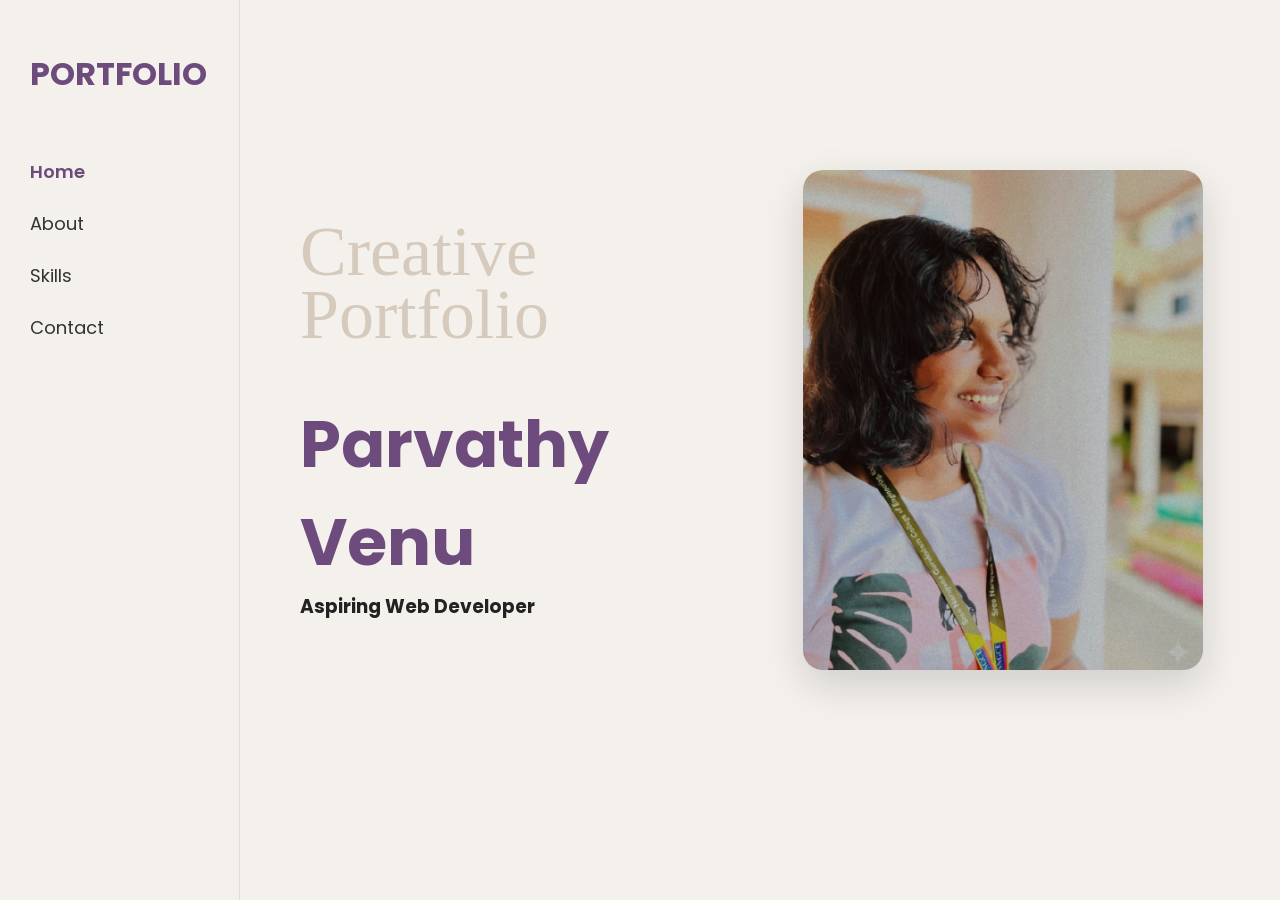
<file: index.html>
<!DOCTYPE html>
<html>
<head>
<link rel="stylesheet" href="STYLE.CSS">
<title>Home</title>
    <meta name="viewport" content="width=device-width, initial-scale=1.0">
</head>
<body>

<div class="sidebar">
    <div class="logo">PORTFOLIO</div>

    <ul>
        <li><a class="active" href="INDEX.HTML">Home</a></li>
        <li><a href="ABOUT.HTML">About</a></li>
        <li><a href="SKILLS.HTML">Skills</a></li>
        <li><a href="CONT.HTML">Contact</a></li>
    </ul>
</div>

<div class="main">

    <div class="hero-section">

        <div class="hero-text">
            <div class="page-title">
                Creative<br>
                Portfolio
            </div>

            <br><br>

            <h1 class="name">
                Parvathy Venu
            </h1>

            <h3>Aspiring Web Developer</h3>
        </div>

        <div class="hero-image">
            <img src="profile.jpeg" alt="Parvathy Venu">
        </div>

    </div>

</div>

</body>
</html>
</file>
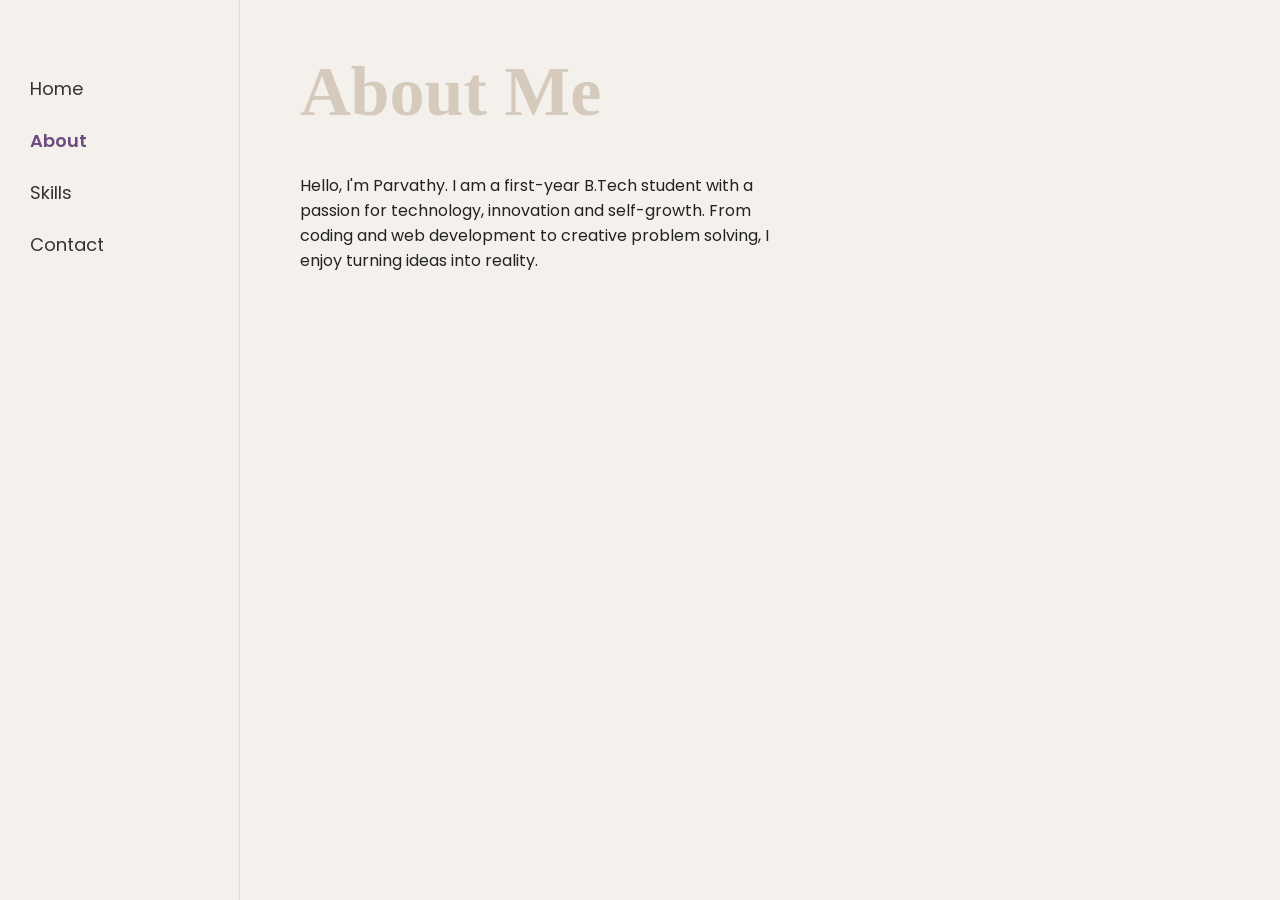
<file: ABOUT.HTML>
<!DOCTYPE html>
<html>
<head>
<link rel="stylesheet" href="STYLE.CSS">
<title>About</title>
<meta name="viewport" content="width=device-width, initial-scale=1.0">
</head>
<body>

<div class="sidebar">
<ul>
<li><a href="index.html">Home</a></li>
<li><a class="active" href="ABOUT.HTML">About</a></li>
<li><a href="SKILLS.HTML">Skills</a></li>
<li><a href="CONT.HTML">Contact</a></li>
</ul>
</div>

<div class="main">

<h1 class="page-title">
About Me
</h1>

<br><br>


    <div class="about">

        <p>
        Hello, I'm Parvathy.

        I am a first-year B.Tech student with a passion
        for technology, innovation and self-growth.

        From coding and web development to creative
        problem solving, I enjoy turning ideas into reality.
        </p>
    </div>


</div>

</body>
</html>
</file>
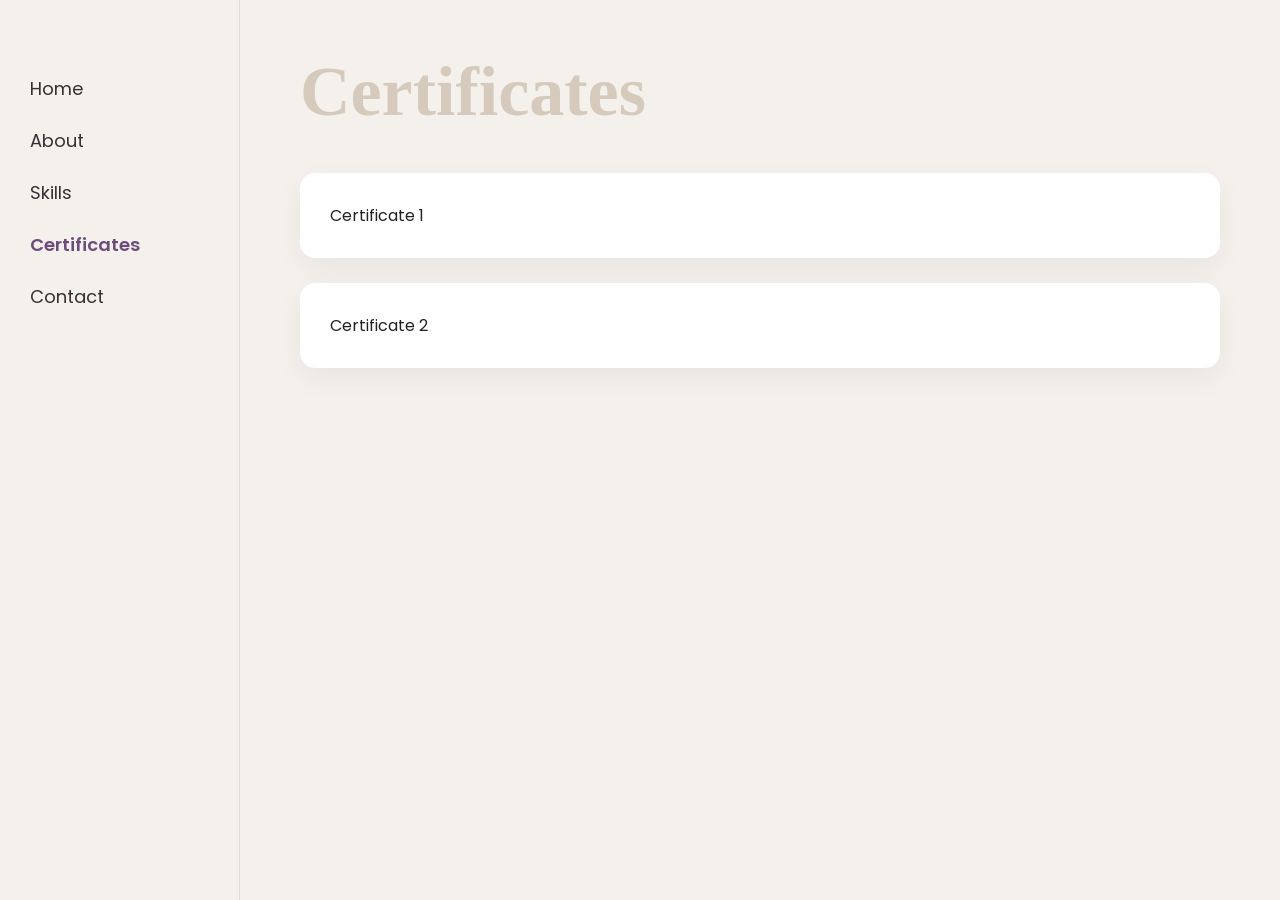
<file: CERTI.HTML>
<!DOCTYPE html>
<html>
<head>
<link rel="stylesheet" href="STYLE.CSS">
<title>Certificates</title>
</head>
<body>

<div class="sidebar">
<ul>
<li><a href="INDEX.HTML">Home</a></li>
<li><a href="ABOUT.HTML">About</a></li>
<li><a href="SKILLS.HTML">Skills</a></li>
<li><a class="active" href="CERTI.HTML">Certificates</a></li>
<li><a href="CONT.HTML">Contact</a></li>
</ul>
</div>

<div class="main">

<h1 class="page-title">
Certificates
</h1>

<br><br>

<div class="card">
Certificate 1
</div>

<br>

<div class="card">
Certificate 2
</div>

</div>

</body>
</html>
</file>
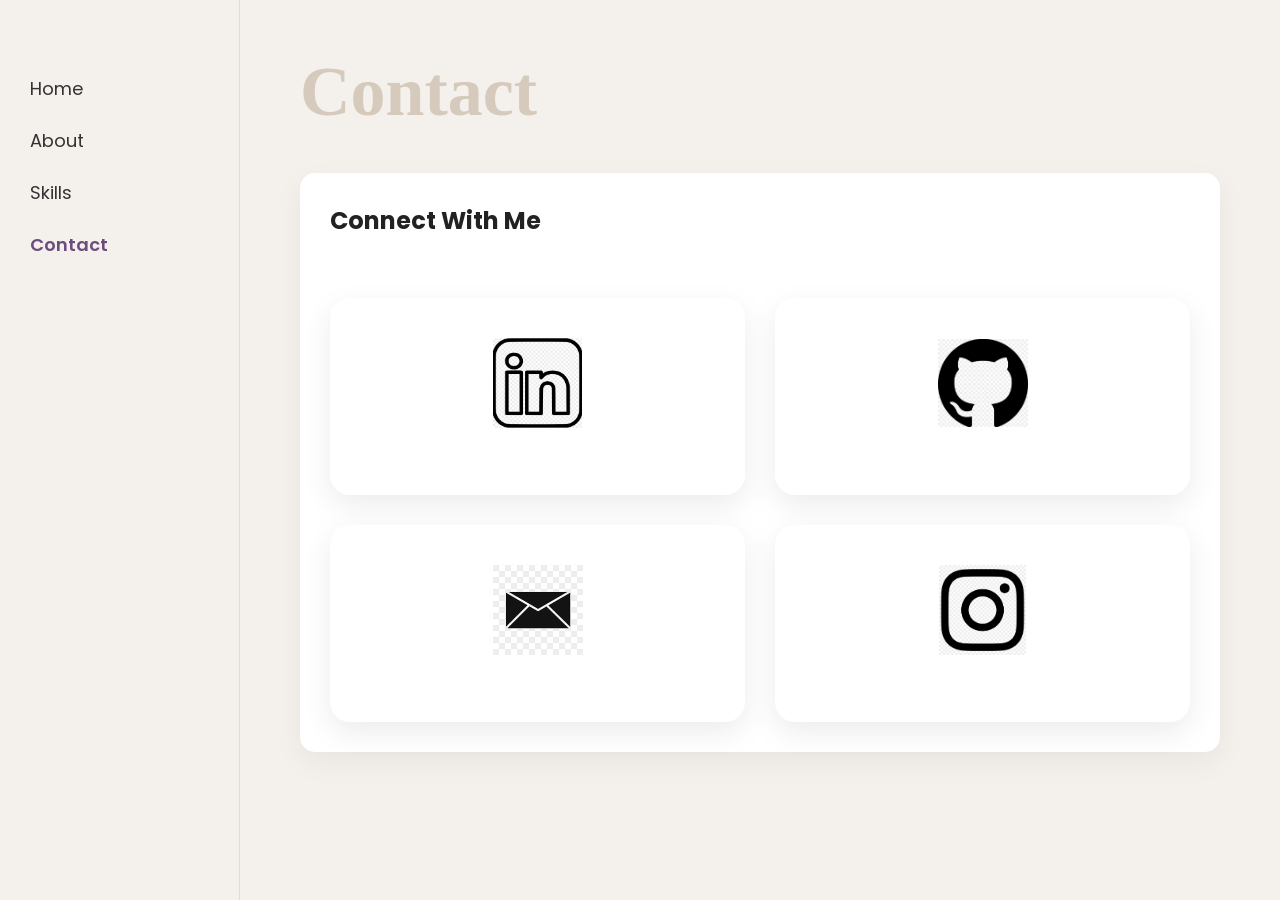
<file: CONT.HTML>
<!DOCTYPE html>
<html>
<head>
<link rel="stylesheet" href="STYLE.CSS">
<title>Contact</title>
<meta name="viewport" content="width=device-width, initial-scale=1.0">
</head>
<body>

<div class="sidebar">
<ul>
<li><a href="index.html">Home</a></li>
<li><a href="ABOUT.HTML">About</a></li>
<li><a href="SKILLS.HTML">Skills</a></li>
<li><a class="active" href="CONT.HTML">Contact</a></li>
</ul>
</div>

<div class="main">

<h1 class="page-title">
Contact
</h1>

<br><br>

<div class="card">

    <h2>Connect With Me</h2>

    <div class="contact-grid">

        <a href="https://www.linkedin.com/in/parvathy-venu-472a863aa?utm_source=share_via&utm_content=profile&utm_medium=member_android" target="_blank"  class="contact-card">
            <img src="LINKD.png" alt="LinkedIn">
        </a>

        <a href="https://github.com/parvathy-v-e-n-u" target="_blank"  class="contact-card">
            <img src="GITH.jpg" alt="GitHub">
        </a>

        <a href="mailto:parvathyvenu2007@gmail.com"  class="contact-card">
            <img src="EMAIL.jpeg" alt="Email">
        </a>

        <a href="https://www.instagram.com/parvathy___venu?igsh=dzN4NHF0c3h1dXY2" target="_blank"  class="contact-card">
            <img src="INSTA.png" alt="Instagram">
        </a>

    </div>

</div>

</div>

</body>
</html>
</file>
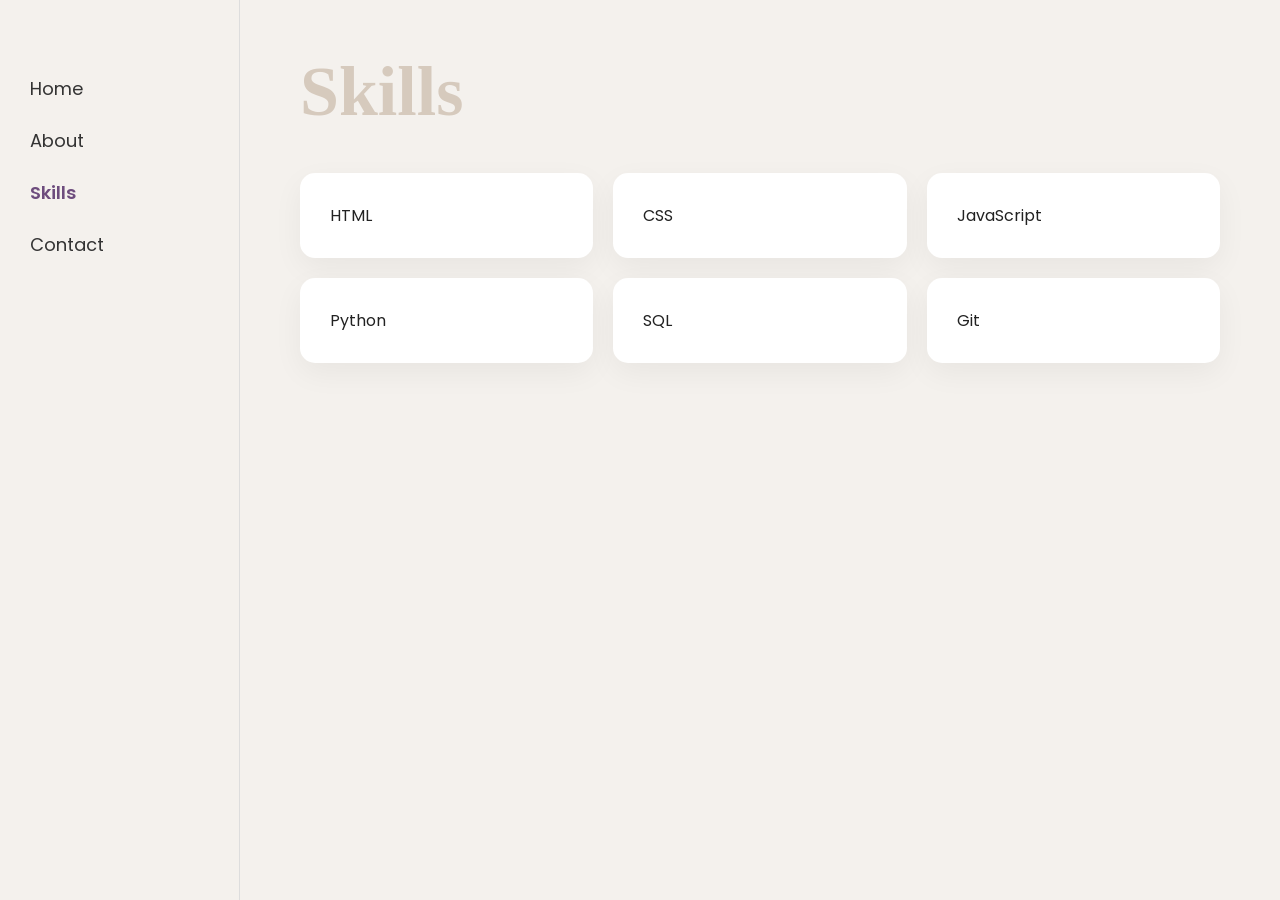
<file: SKILLS.HTML>
<!DOCTYPE html>
<html>
<head>
<link rel="stylesheet" href="STYLE.CSS">
<title>Skills</title>
<meta name="viewport" content="width=device-width, initial-scale=1.0">
</head>
<body>

<div class="sidebar">
<ul>
<li><a href="index.html">Home</a></li>
<li><a href="ABOUT.HTML">About</a></li>
<li><a class="active" href="SKILLS.HTML">Skills</a></li>
<li><a href="CONT.HTML">Contact</a></li>
</ul>
</div>

<div class="main">

<h1 class="page-title">
Skills
</h1>

<br><br>

<div style="
display:grid;
grid-template-columns:repeat(3,1fr);
gap:20px;
">

<div class="card">HTML</div>
<div class="card">CSS</div>
<div class="card">JavaScript</div>
<div class="card">Python</div>
<div class="card">SQL</div>
<div class="card">Git</div>

</div>

</div>

</body>
</html>
</file>
<file: STYLE.CSS>
@import url('https://fonts.googleapis.com/css2?family=Poppins:wght@300;400;500;600;700&display=swap');

*{
    margin:0;
    padding:0;
    box-sizing:border-box;
    font-family:'Poppins',sans-serif;
}

html{
    scroll-behavior:smooth;
}

body{
    background:#f4f1ed;
    color:#222;
    overflow-x:hidden;
    overflow-y:auto;
}

.sidebar{
    position:fixed;
    left:0;
    top:0;
    width:240px;
    height:100vh;
    background:#f4f1ed;
    border-right:1px solid #ddd;
    padding:50px 30px;
}

.logo{
    font-size:32px;
    font-weight:700;
    color:#6d4c7d;
    margin-bottom:60px;
}

.sidebar ul{
    list-style:none;
}

.sidebar ul li{
    margin:25px 0;
}

.sidebar ul li a{
    text-decoration:none;
    color:#333;
    font-size:18px;
    transition:.3s;
}

.sidebar ul li a:hover{
    color:#6d4c7d;
    padding-left:8px;
}

.active{
    color:#6d4c7d !important;
    font-weight:600;
}

.main{
    margin-left:240px;
    padding:60px;
    min-height:100vh;
}

.page-title{
    font-size:70px;
    color:#d6cabd;
    line-height:0.9;
    font-family:Georgia,serif;
}

.section-heading{
    color:#6d4c7d;
    font-size:40px;
    margin-bottom:20px;
}

.card{
    background:white;
    padding:30px;
    border-radius:15px;
    box-shadow:0 10px 30px rgba(0,0,0,.05);
}

.hero-section{
    display:flex;
    justify-content:space-between;
    align-items:center;
    min-height:80vh;
    gap:50px;
}

.hero-text{
    flex:1;
}

.hero-image{
    flex:1;
    display:flex;
    justify-content:center;
}

.hero-image img{
    width:400px;
    height:500px;
    object-fit:cover;
    border-radius:20px;
    box-shadow:0 15px 40px rgba(0,0,0,0.15);
}

.name{
    font-size:65px;
    color:#6d4c7d;
}

.contact-grid{
    margin-top:60px;
    display:grid;
    grid-template-columns:repeat(2,1fr);
    gap:30px;
}

.contact-card{
    background:white;
    padding:40px;
    border-radius:20px;
    text-decoration:none;
    color:#333;
    text-align:center;
    box-shadow:0 10px 30px rgba(0,0,0,.08);
    transition:.3s;
}

.contact-card:hover{
    transform:translateY(-8px);
}

.contact-card img{
    width:90px;
    height:90px;
    object-fit:contain;
    margin-bottom:20px;
}

.contact-card h3{
    color:#6d4c7d;
}

.about{
    font-size:16px;
    width:500px;
}

/* MOBILE */

@media screen and (max-width:768px){

    .sidebar{
        position:relative;
        width:100%;
        height:auto;
        border-right:none;
        border-bottom:1px solid #ddd;
        padding:20px;
    }

    .logo{
        text-align:center;
        margin-bottom:20px;
    }

    .sidebar ul{
        display:flex;
        justify-content:center;
        flex-wrap:wrap;
        gap:15px;
    }

    .sidebar ul li{
        margin:0;
    }

    .main{
        margin-left:0;
        padding:25px;
    }

    .page-title{
        font-size:48px;
    }

    .hero-section{
        flex-direction:column;
        text-align:center;
        min-height:auto;
    }

    .hero-image img{
        width:280px;
        height:auto;
    }

    .name{
        font-size:42px;
    }

    .contact-grid{
        grid-template-columns:1fr;
    }

    .about{
        width:100%;
    }
</file>
